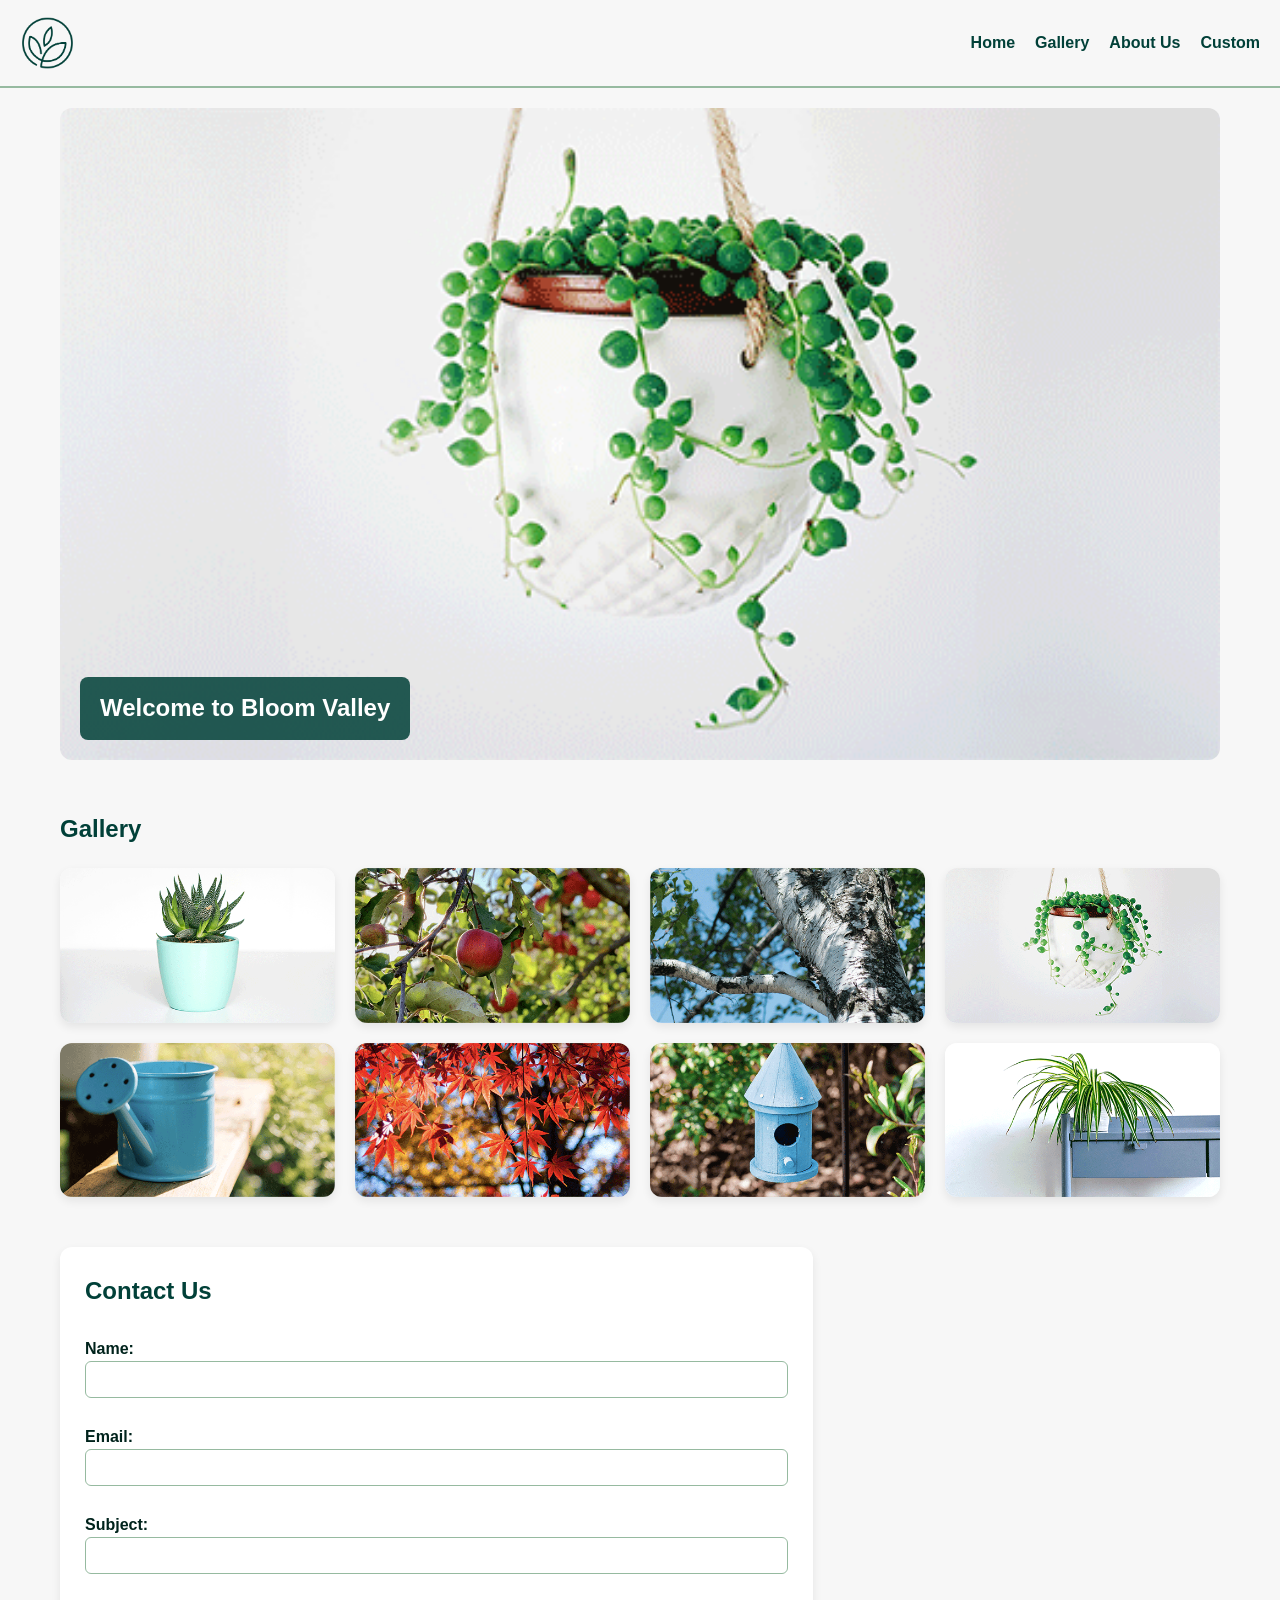
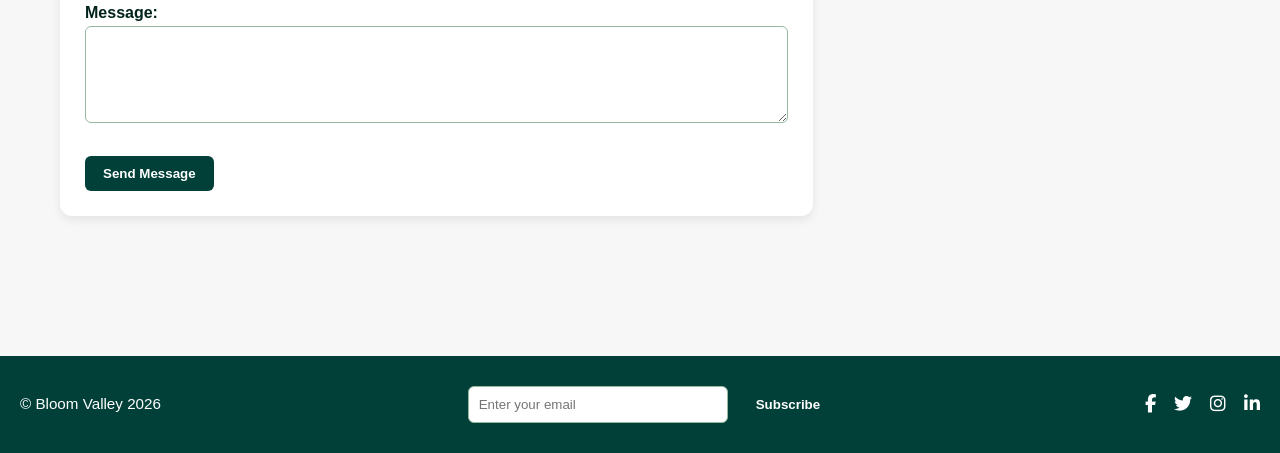
<file: index.html>
<!doctype html>
<html lang="en">
  <head>
    <meta charset="UTF-8" />
    <meta name="viewport" content="width=device-width, initial-scale=1.0" />
    <link rel="icon" href="Images/Client1_LogoPalette2_014038.png" />
    <link
      rel="stylesheet"
      href="https://cdnjs.cloudflare.com/ajax/libs/font-awesome/6.4.0/css/all.min.css"
    />
    <title>Bloom Valley</title>
    <link rel="stylesheet" href="style.css" />
  </head>
  <body>
    <!-- Navbar -->
    <header class="navbar">
      <nav class="nav">
        <img
          class="logo"
          src="Images/Client1_LogoPalette2_014038.png"
          alt="logo"
        />

        <!-- Hamburger -->
        <div class="hamburger" id="hamburger" aria-label="Menu">☰</div>

        <!-- Links -->
        <div class="nav-links" id="nav-links">
          <a href="index.html">Home</a>
          <a href="gallery.html">Gallery</a>
          <a href="about-us.html">About Us</a>
          <a href="custom-order.html">Custom</a>
        </div>
      </nav>
    </header>

    <!-- Main Section -->
    <main class="container">
      <!-- Hero / Top Section -->
      <section class="hero">
        <img src="Images/Client1_StringofPearls.png" alt="Hero Image" />
        <h1>Welcome to Bloom Valley</h1>
      </section>

      <!-- Gallery Section -->
      <section class="grid">
        <h2 class="section-title">Gallery</h2>
        <div class="cards">
          <div class="card">
            <img src="Images/Client1_AloePlant.png" alt="Image" />
          </div>
          <div class="card">
            <img src="Images/Client1_AppleTree.png" alt="Image" />
          </div>
          <div class="card">
            <img src="Images/Client1_BirchTree.png" alt="Image" />
          </div>
          <div class="card">
            <img src="Images/Client1_StringofPearls.png" alt="Image" />
          </div>
          <div class="card">
            <img src="Images/Client1_WateringCan.png" alt="Image" />
          </div>
          <div class="card">
            <img src="Images/Client1_MapleTree.png" alt="Image" />
          </div>
          <div class="card">
            <img src="Images/Client1_BirdHouse.png" alt="Image" />
          </div>
          <div class="card">
            <img src="Images/Client1_SpiderPlant.png" alt="Image" />
          </div>
        </div>
      </section>

      <!-- Contact & Subscribe -->
      <section class="actions">
        <!-- Contact Form -->
        <div id="contact" class="contact-form">
          <h2>Contact Us</h2>
          <form id="contact-form" action="submit_form.php" method="post">
            <label for="name">Name:</label><br />
            <input type="text" id="name" name="name" required /><br /><br />

            <label for="email">Email:</label><br />
            <input type="email" id="email" name="email" required /><br /><br />

            <label for="subject">Subject:</label><br />
            <input type="text" id="subject" name="subject" /><br /><br />

            <label for="message">Message:</label><br />
            <textarea id="message" name="message" rows="5" required></textarea
            ><br /><br />

            <button type="submit">Send Message</button>
          </form>
        </div>
      </section>
    </main>

    <!-- footer -->

    <footer class="footer">
      <p>© Bloom Valley 2026</p>

      <!-- Subscribe Box -->
      <form class="subscribe-box" novalidate>
        <div class="subscribe-field">
          <input
            type="email"
            name="subs"
            id="subscribe"
            placeholder="Enter your email"
            required
          />
          <span class="tooltip"
            >Please enter a valid email (example@domain.com)</span
          >
        </div>

        <button type="button" class="subscribe-btn">Subscribe</button>
      </form>

      <div class="social-icons">
        <a href="https://facebook.com" target="_blank"
          ><i class="fab fa-facebook-f"></i
        ></a>
        <a href="https://twitter.com" target="_blank"
          ><i class="fab fa-twitter"></i
        ></a>
        <a href="https://instagram.com" target="_blank"
          ><i class="fab fa-instagram"></i
        ></a>
        <a href="https://linkedin.com" target="_blank"
          ><i class="fab fa-linkedin-in"></i
        ></a>
      </div>
    </footer>

    <script src="app.js"></script>
  </body>
</html>
</file>
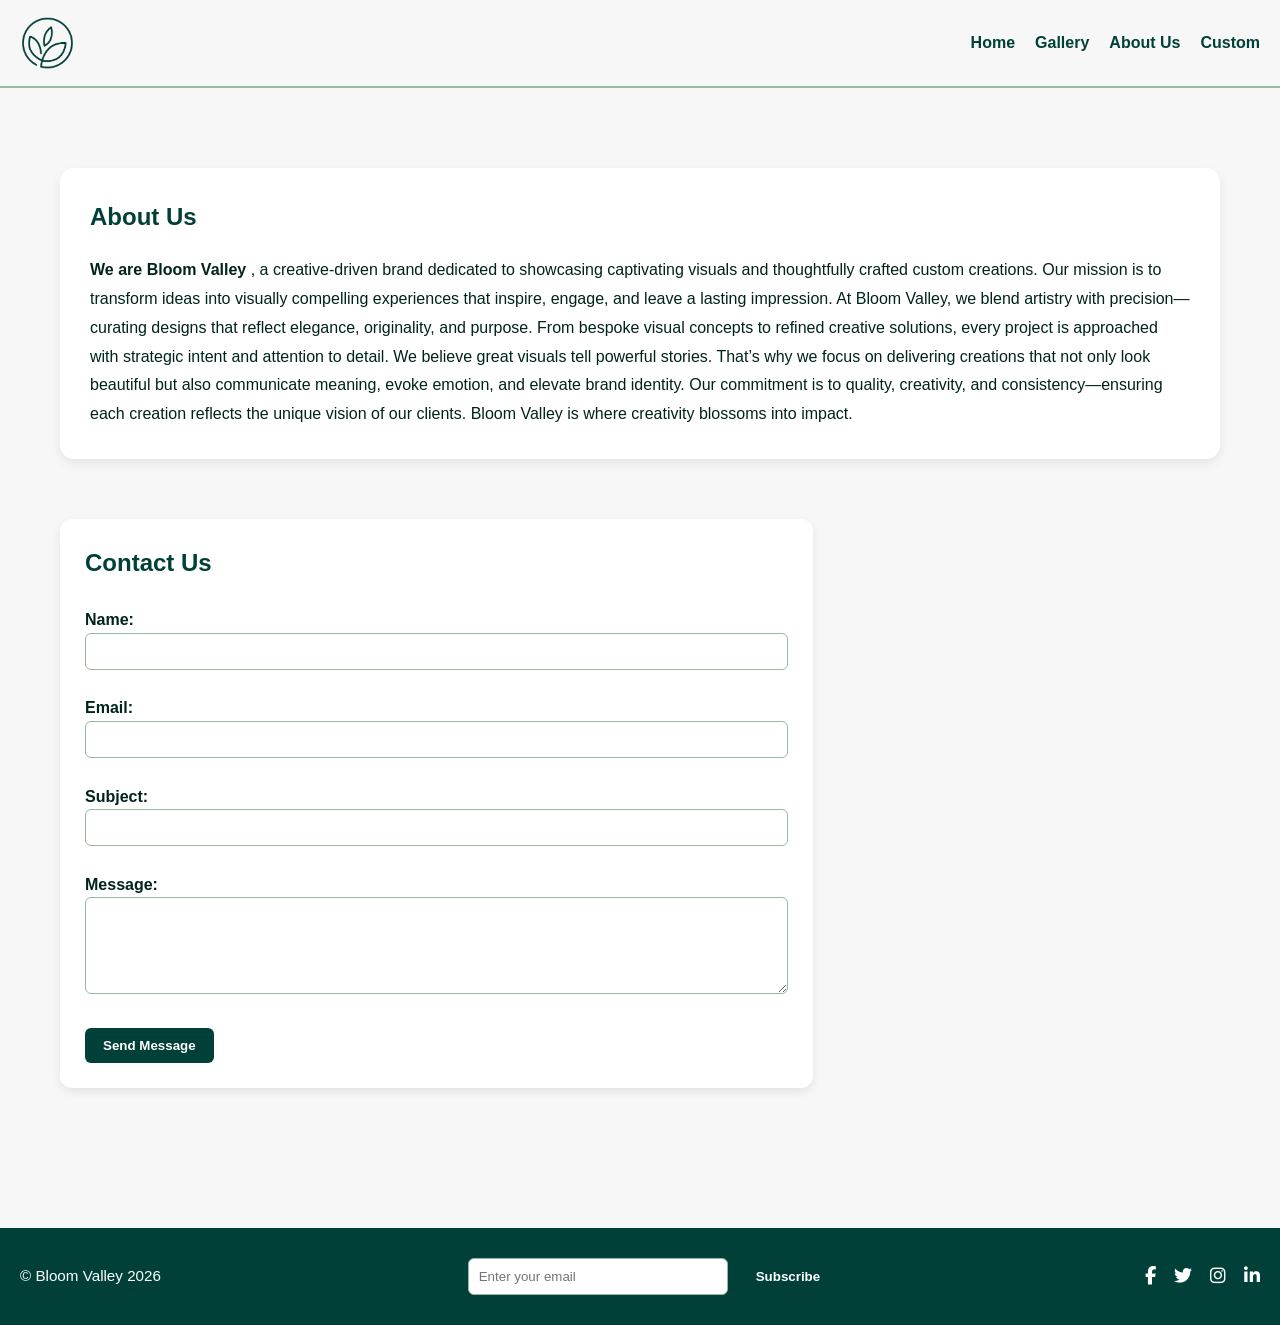
<file: about-us.html>
<!doctype html>
<html lang="en">
  <head>
    <meta charset="UTF-8" />
    <meta name="viewport" content="width=device-width, initial-scale=1.0" />
    <link rel="icon" href="Images/Client1_LogoPalette2_014038.png" />
    <link
      rel="stylesheet"
      href="https://cdnjs.cloudflare.com/ajax/libs/font-awesome/6.4.0/css/all.min.css"
    />
    <link rel="stylesheet" href="style.css" />
    <title>Bloom Valley</title>
  </head>
  <body>
    <nav class="nav">
      <img
        class="logo"
        src="Images/Client1_LogoPalette2_014038.png"
        alt="logo"
      />

      <!-- Hamburger -->
      <div class="hamburger" id="hamburger" aria-label="Menu">☰</div>

      <!-- Links -->
      <div class="nav-links" id="nav-links">
        <a href="index.html">Home</a>
        <a href="gallery.html">Gallery</a>
        <a href="about-us.html">About Us</a>
        <a href="custom-order.html">Custom</a>
      </div>
    </nav>

    <main class="container">
      <section id="about" class="section">
        <h2>About Us</h2>

        <p>
          <b>We are Bloom Valley </b>, a creative-driven brand dedicated to
          showcasing captivating visuals and thoughtfully crafted custom
          creations. Our mission is to transform ideas into visually compelling
          experiences that inspire, engage, and leave a lasting impression. At
          Bloom Valley, we blend artistry with precision—curating designs that
          reflect elegance, originality, and purpose. From bespoke visual
          concepts to refined creative solutions, every project is approached
          with strategic intent and attention to detail. We believe great
          visuals tell powerful stories. That’s why we focus on delivering
          creations that not only look beautiful but also communicate meaning,
          evoke emotion, and elevate brand identity. Our commitment is to
          quality, creativity, and consistency—ensuring each creation reflects
          the unique vision of our clients. Bloom Valley is where creativity
          blossoms into impact.
        </p>
      </section>

      <!-- Action Buttons -->
      <section class="actions">
        <div id="contact" class="contact-form">
          <h2>Contact Us</h2>
          <form id="contact-form" action="submit_form.php" method="post">
            <label for="name">Name:</label><br />
            <input type="text" id="name" name="name" required /><br /><br />

            <label for="email">Email:</label><br />
            <input type="email" id="email" name="email" required /><br /><br />

            <label for="subject">Subject:</label><br />
            <input type="text" id="subject" name="subject" /><br /><br />

            <label for="message">Message:</label><br />
            <textarea id="message" name="message" rows="5" required></textarea
            ><br /><br />

            <button type="submit">Send Message</button>
          </form>
        </div>
      </section>
    </main>

    <!-- footer -->

    <footer class="footer">
      <p>© Bloom Valley 2026</p>

      <!-- Subscribe Box -->
      <form class="subscribe-box" novalidate>
        <div class="subscribe-field">
          <input
            type="email"
            name="subs"
            id="subscribe"
            placeholder="Enter your email"
            required
          />
          <span class="tooltip"
            >Please enter a valid email (example@domain.com)</span
          >
        </div>

        <button type="button" class="subscribe-btn">Subscribe</button>
      </form>

      <div class="social-icons">
        <a href="https://facebook.com" target="_blank"
          ><i class="fab fa-facebook-f"></i
        ></a>
        <a href="https://twitter.com" target="_blank"
          ><i class="fab fa-twitter"></i
        ></a>
        <a href="https://instagram.com" target="_blank"
          ><i class="fab fa-instagram"></i
        ></a>
        <a href="https://linkedin.com" target="_blank"
          ><i class="fab fa-linkedin-in"></i
        ></a>
      </div>
    </footer>

    <script src="app.js"></script>
  </body>
</html>
</file>
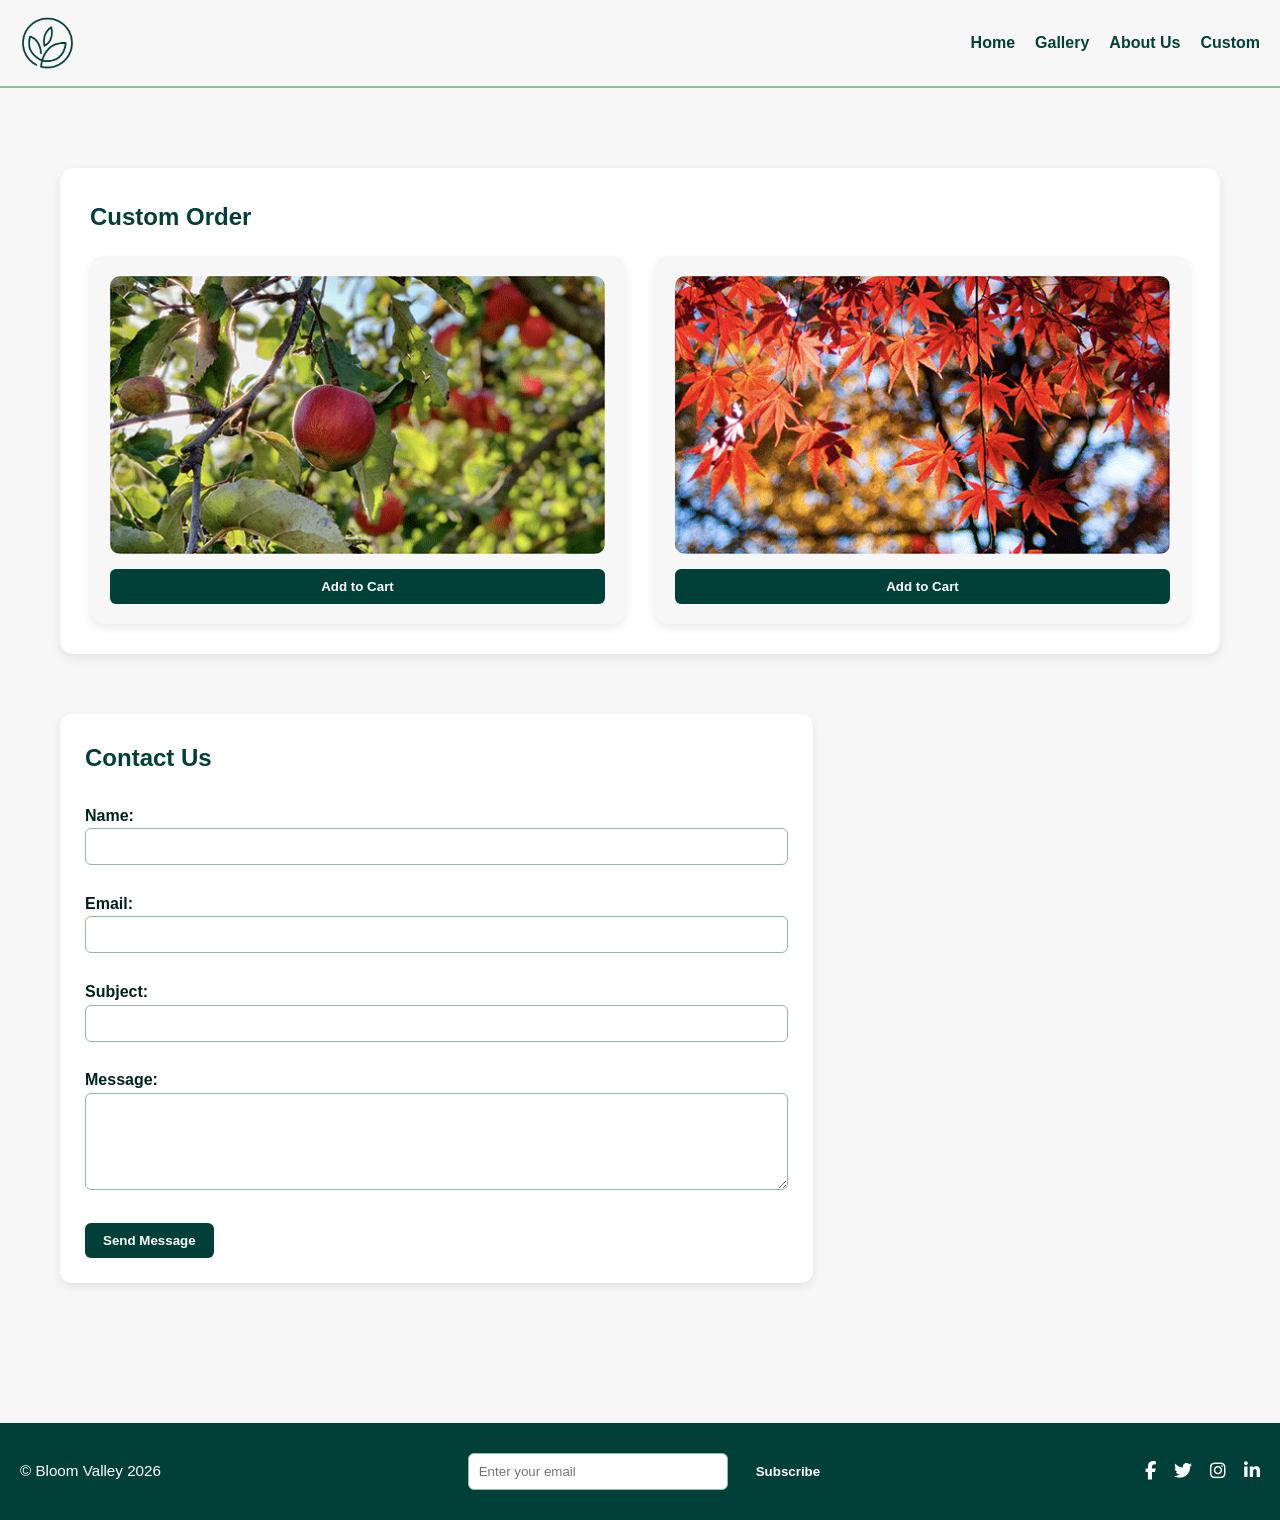
<file: custom-order.html>
<!doctype html>
<html lang="en">
  <head>
    <meta charset="UTF-8" />
    <meta name="viewport" content="width=device-width, initial-scale=1.0" />
    <link rel="icon" href="Images/Client1_LogoPalette2_014038.png" />

    <link
      rel="stylesheet"
      href="https://cdnjs.cloudflare.com/ajax/libs/font-awesome/6.4.0/css/all.min.css"
    />
    <link rel="stylesheet" href="style.css" />
    <title>Bloom Valley</title>
  </head>
  <body>
    <nav class="nav">
      <img
        class="logo"
        src="Images/Client1_LogoPalette2_014038.png"
        alt="logo"
      />

      <!-- Hamburger -->
      <div class="hamburger" id="hamburger" aria-label="Menu">☰</div>

      <!-- Links -->
      <div class="nav-links" id="nav-links">
        <a href="index.html">Home</a>
        <a href="gallery.html">Gallery</a>
        <a href="about-us.html">About Us</a>
        <a href="custom-order.html">Custom</a>
      </div>
    </nav>

    <main class="container">
      <section id="custom" class="section">
        <h2>Custom Order</h2>
        <div class="custom-grid">
          <div>
            <img src="Images/Client1_AppleTree.png" alt="Custom Image 1" />
            <button class="add-to-cart">Add to Cart</button>
          </div>
          <div>
            <img src="Images/Client1_MapleTree.png" alt="Custom Image 2" />
            <button class="add-to-cart">Add to Cart</button>
          </div>
        </div>
      </section>

      <!-- Action Buttons -->
      <section class="actions">
        <div id="contact" class="contact-form">
          <h2>Contact Us</h2>
          <form id="contact-form" action="submit_form.php" method="post">
            <label for="name">Name:</label><br />
            <input type="text" id="name" name="name" required /><br /><br />

            <label for="email">Email:</label><br />
            <input type="email" id="email" name="email" required /><br /><br />

            <label for="subject">Subject:</label><br />
            <input type="text" id="subject" name="subject" /><br /><br />

            <label for="message">Message:</label><br />
            <textarea id="message" name="message" rows="5" required></textarea
            ><br /><br />

            <button type="submit">Send Message</button>
          </form>
        </div>
      </section>
    </main>

    <!-- footer -->

    <footer class="footer">
      <p>© Bloom Valley 2026</p>

      <!-- Subscribe Box -->
      <form class="subscribe-box" novalidate>
        <div class="subscribe-field">
          <input
            type="email"
            name="subs"
            id="subscribe"
            placeholder="Enter your email"
            required
          />
          <span class="tooltip"
            >Please enter a valid email (example@domain.com)</span
          >
        </div>

        <button type="button" class="subscribe-btn">Subscribe</button>
      </form>

      <div class="social-icons">
        <a href="https://facebook.com" target="_blank"
          ><i class="fab fa-facebook-f"></i
        ></a>
        <a href="https://twitter.com" target="_blank"
          ><i class="fab fa-twitter"></i
        ></a>
        <a href="https://instagram.com" target="_blank"
          ><i class="fab fa-instagram"></i
        ></a>
        <a href="https://linkedin.com" target="_blank"
          ><i class="fab fa-linkedin-in"></i
        ></a>
      </div>
    </footer>

    <script src="app.js"></script>
  </body>
</html>
</file>
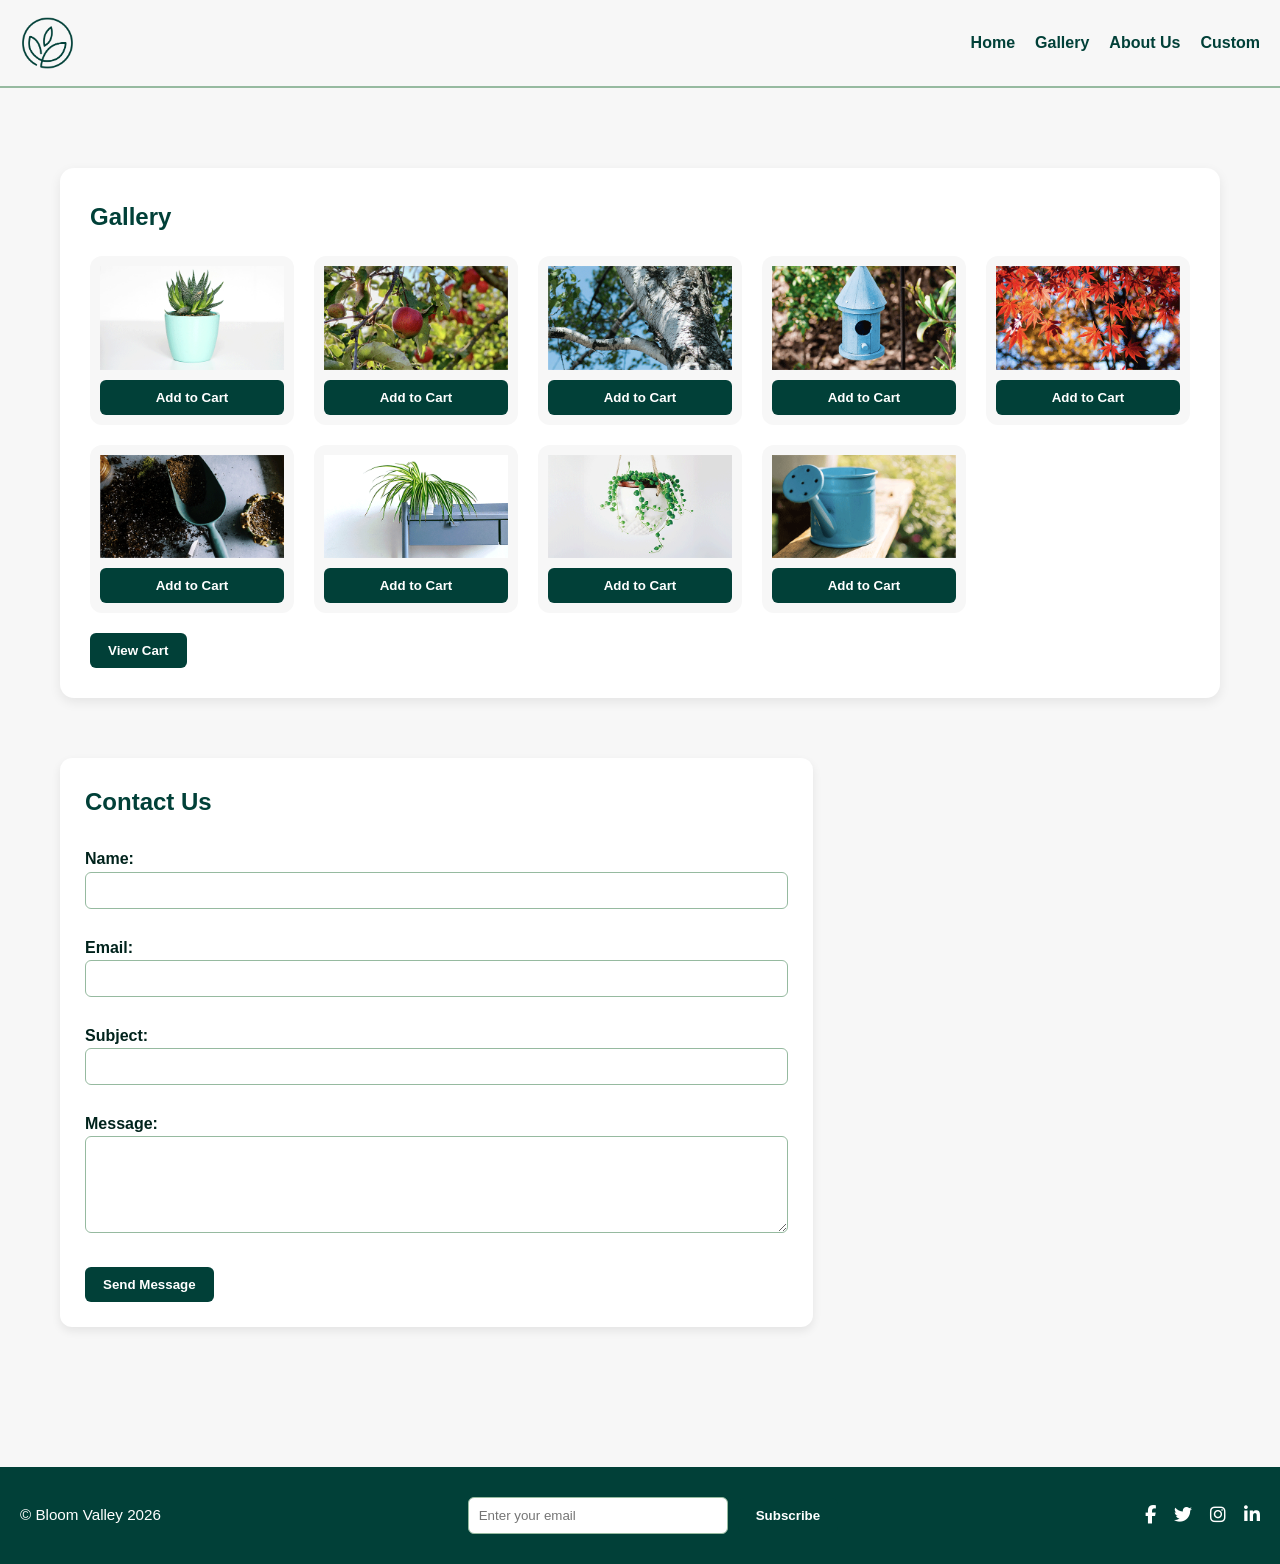
<file: gallery.html>
<!doctype html>
<html lang="en">
  <head>
    <meta charset="UTF-8" />
    <meta name="viewport" content="width=device-width, initial-scale=1.0" />
    <link rel="icon" href="Images/Client1_LogoPalette2_014038.png" />
    <link
      rel="stylesheet"
      href="https://cdnjs.cloudflare.com/ajax/libs/font-awesome/6.4.0/css/all.min.css"
    />
    <link rel="stylesheet" href="style.css" />
    <title>Bloom Valley</title>
  </head>
  <body>
    <nav class="nav">
      <img
        class="logo"
        src="Images/Client1_LogoPalette2_014038.png"
        alt="logo"
      />

      <!-- Hamburger -->
      <div class="hamburger" id="hamburger" aria-label="Menu">☰</div>

      <!-- Links -->
      <div class="nav-links" id="nav-links">
        <a href="index.html">Home</a>
        <a href="gallery.html">Gallery</a>
        <a href="about-us.html">About Us</a>
        <a href="custom-order.html">Custom</a>
      </div>
    </nav>

    <main class="container">
      <section id="gallery" class="section">
        <h2>Gallery</h2>
        <div class="gallery-grid">
          <div class="gallery-item">
            <img src="Images/Client1_AloePlant.png" alt="Aloe Plant" />
            <button class="add-to-cart" data-item="Aloe Plant">
              Add to Cart
            </button>
          </div>

          <div class="gallery-item">
            <img src="Images/Client1_AppleTree.png" alt="Apple Tree" />
            <button class="add-to-cart" data-item="Apple Tree">
              Add to Cart
            </button>
          </div>

          <div class="gallery-item">
            <img src="Images/Client1_BirchTree.png" alt="Birch Tree" />
            <button class="add-to-cart" data-item="Birch Tree">
              Add to Cart
            </button>
          </div>

          <div class="gallery-item">
            <img src="Images/Client1_BirdHouse.png" alt="Bird House" />
            <button class="add-to-cart" data-item="Bird House">
              Add to Cart
            </button>
          </div>

          <div class="gallery-item">
            <img src="Images/Client1_MapleTree.png" alt="Maple Tree" />
            <button class="add-to-cart" data-item="Maple Tree">
              Add to Cart
            </button>
          </div>

          <div class="gallery-item">
            <img src="Images/Client1_PottingSoil.png" alt="Potting Soil" />
            <button class="add-to-cart" data-item="Potting Soil">
              Add to Cart
            </button>
          </div>

          <div class="gallery-item">
            <img src="Images/Client1_SpiderPlant.png" alt="Spider Plant" />
            <button class="add-to-cart" data-item="Spider Plant">
              Add to Cart
            </button>
          </div>

          <div class="gallery-item">
            <img
              src="Images/Client1_StringofPearls.png"
              alt="String of Pearls"
            />
            <button class="add-to-cart" data-item="String of Pearls">
              Add to Cart
            </button>
          </div>

          <div class="gallery-item">
            <img src="Images/Client1_WateringCan.png" alt="Watering Can" />
            <button class="add-to-cart" data-item="Watering Can">
              Add to Cart
            </button>
          </div>
        </div>

        <!-- View Cart Button -->
        <button id="view-cart-btn" style="margin-top: 20px">View Cart</button>

        <!-- Cart Modal -->
        <div id="cart-modal" class="cart-modal">
          <div class="cart-content">
            <h2>Your Cart</h2>
            <ul id="cart-items"></ul>

            <div class="cart-actions">
              <button onclick="processOrder()">Process Order</button>
              <button onclick="clearCart()">Clear Cart</button>
              <button onclick="closeCart()">Close</button>
            </div>
          </div>
        </div>
      </section>

      <!-- Action Buttons -->
      <section class="actions">
        <div id="contact" class="contact-form">
          <h2>Contact Us</h2>
          <form id="contact-form" action="submit_form.php" method="post">
            <label for="name">Name:</label><br />
            <input type="text" id="name" name="name" required /><br /><br />

            <label for="email">Email:</label><br />
            <input type="email" id="email" name="email" required /><br /><br />

            <label for="subject">Subject:</label><br />
            <input type="text" id="subject" name="subject" /><br /><br />

            <label for="message">Message:</label><br />
            <textarea id="message" name="message" rows="5" required></textarea
            ><br /><br />

            <button type="submit">Send Message</button>
          </form>
        </div>
      </section>
    </main>

    <!-- footer -->

    <footer class="footer">
      <p>© Bloom Valley 2026</p>

      <!-- Subscribe Box -->
      <form class="subscribe-box" novalidate>
        <div class="subscribe-field">
          <input
            type="email"
            name="subs"
            id="subscribe"
            placeholder="Enter your email"
            required
          />
          <span class="tooltip"
            >Please enter a valid email (example@domain.com)</span
          >
        </div>

        <button type="button" class="subscribe-btn">Subscribe</button>
      </form>

      <div class="social-icons">
        <a href="https://facebook.com" target="_blank"
          ><i class="fab fa-facebook-f"></i
        ></a>
        <a href="https://twitter.com" target="_blank"
          ><i class="fab fa-twitter"></i
        ></a>
        <a href="https://instagram.com" target="_blank"
          ><i class="fab fa-instagram"></i
        ></a>
        <a href="https://linkedin.com" target="_blank"
          ><i class="fab fa-linkedin-in"></i
        ></a>
      </div>
    </footer>

    <script src="app.js"></script>
  </body>
</html>
</file>
<file: style.css>
/* =========================
   Global Reset & Variables
========================= */
* {
  margin: 0;
  padding: 0;
  box-sizing: border-box;
}

/* Color Palette (Palette 2) */
:root {
  --canopy-green: #014038;
  --meadow-mist: #96baa0;
  --sky-bloom: #bdd4da;
  --sunlit-petal: #f0c06d;
  --cloudy-gray: #f7f7f7;
  --text-green: #00231c;
}

/* =========================
   Base Styles
========================= */
body {
  font-family: Calibri, Arial, sans-serif;
  color: var(--text-green);
  background-color: var(--cloudy-gray);
  line-height: 1.6;
}

img {
  max-width: 100%;
  display: block;
}

a {
  text-decoration: none;
  color: var(--canopy-green);
  font-weight: 600;
}

/* =========================
   Navbar
========================= */

nav {
  background-color: var(--cloudy-gray);
  border-bottom: 2px solid var(--meadow-mist);
  display: flex;
  align-items: center;
  gap: 20px;
  padding: 15px 20px;
  position: relative;
  z-index: 1001;
}

nav .logo {
  width: 55px;
  margin-right: auto;
}

/* =========================
   NAVIGATION
========================= */

.nav-links {
  display: flex;
  gap: 20px;
}

.hamburger {
  display: none;
  background: none;
  border: none;
  font-size: 26px;
  cursor: pointer;
  color: var(--canopy-green);
}

/* =========================
   Shared Page Sections
========================= */
.section {
  max-width: 1200px;
  margin: 60px auto;
  padding: 30px;
  background-color: #ffffff;
  border-radius: 14px;
  box-shadow: 0 4px 12px rgba(0, 0, 0, 0.08);
}

.section h2 {
  font-family: Arial, sans-serif;
  color: var(--canopy-green);
  margin-bottom: 20px;
}

/* =========================
   Main Container
========================= */
.container {
  max-width: 1200px;
  margin: auto;
  padding: 20px;
}

/* =========================
   Hero Section
========================= */
.hero {
  position: relative;
  margin-bottom: 50px;
}

.hero img {
  width: 100%;
  border-radius: 12px;
}

.hero h1 {
  position: absolute;
  bottom: 20px;
  left: 20px;
  background: rgba(1, 64, 56, 0.85);
  color: #ffffff;
  padding: 12px 20px;
  border-radius: 8px;
  font-family: Arial, sans-serif;
}

/* =========================
   Gallery Section
========================= */
.grid {
  margin-bottom: 50px;
}

.section-title {
  font-family: Arial, sans-serif;
  margin-bottom: 20px;
  color: var(--canopy-green);
}

.gallery-item {
  display: flex;
  flex-direction: column;
  gap: 10px;
  padding: 10px;
}

.gallery-item button {
  margin-top: auto;
}

.cards {
  display: grid;
  grid-template-columns: repeat(auto-fit, minmax(220px, 1fr));
  gap: 20px;
}

.card {
  background-color: #ffffff;
  border-radius: 12px;
  overflow: hidden;
  box-shadow: 0 4px 10px rgba(0, 0, 0, 0.08);
  transition: transform 0.3s ease;
}

.card:hover {
  transform: translateY(-5px);
}

/* =========================
   Actions Section
========================= */
.actions {
  display: grid;
  grid-template-columns: 2fr 1fr;
  gap: 30px;
  margin-bottom: 60px;
}

.contact-form {
  background-color: #ffffff;
  padding: 25px;
  border-radius: 12px;
  box-shadow: 0 4px 10px rgba(0, 0, 0, 0.08);
}

.contact-form h2 {
  margin-bottom: 15px;
  color: var(--canopy-green);
}

label {
  font-weight: 600;
}

input,
textarea {
  width: 100%;
  padding: 10px;
  border-radius: 6px;
  border: 1px solid var(--meadow-mist);
  font-family: Calibri, sans-serif;
}

input:focus,
textarea:focus {
  outline: none;
  border-color: var(--canopy-green);
}

/* Buttons */
button {
  background-color: var(--canopy-green);
  color: #ffffff;
  border: none;
  padding: 10px 18px;
  border-radius: 6px;
  cursor: pointer;
  font-weight: 600;
}

button:hover {
  background-color: var(--sunlit-petal);
  color: var(--text-green);
}

/* Subscribe Box */
.actions > div:last-child {
  background-color: #ffffff;
  padding: 25px;
  border-radius: 12px;
  box-shadow: 0 4px 10px rgba(0, 0, 0, 0.08);
  display: flex;
  flex-direction: column;
  gap: 10px;
}

/* =========================
   Gallery Page
========================= */
.gallery-grid {
  display: grid;
  grid-template-columns: repeat(auto-fit, minmax(200px, 1fr));
  gap: 20px;
}

.gallery-grid div {
  border-radius: 12px;
  overflow: hidden;
  background-color: var(--cloudy-gray);
  transition:
    transform 0.3s ease,
    box-shadow 0.3s ease;
}

.gallery-grid img {
  width: 100%;
  height: 100%;
  object-fit: cover;
}

.gallery-grid div:hover {
  transform: translateY(-5px);
  box-shadow: 0 6px 14px rgba(0, 0, 0, 0.15);
}

/* =========================
   About Us Page
========================= */
#about p {
  font-size: 1rem;
  line-height: 1.8;
  color: var(--text-green);
}

/* =========================
   Custom Order Page
========================= */
.custom-grid {
  display: grid;
  grid-template-columns: repeat(auto-fit, minmax(250px, 1fr));
  gap: 30px;
  margin-top: 20px;
}

.custom-grid div {
  background-color: var(--cloudy-gray);
  padding: 20px;
  border-radius: 14px;
  text-align: center;
  box-shadow: 0 4px 10px rgba(0, 0, 0, 0.08);
}

.custom-grid img {
  border-radius: 10px;
  margin-bottom: 15px;
}

.custom-grid button {
  width: 100%;
}

/* =========================
   CART MODAL
========================= */
.cart-modal {
  display: none;
  position: fixed;
  inset: 0;
  background: rgba(0, 0, 0, 0.6);
  z-index: 999;
  justify-content: center;
  align-items: center;
}

.cart-content {
  background: #ffffff;
  padding: 25px;
  border-radius: 14px;
  width: 90%;
  max-width: 420px;
  box-shadow: 0 8px 20px rgba(0, 0, 0, 0.2);
}

.cart-content h2 {
  margin-bottom: 15px;
  color: var(--canopy-green);
}

#cart-items {
  list-style: none;
  margin-bottom: 20px;
}

#cart-items li {
  padding: 8px 0;
  border-bottom: 1px solid var(--meadow-mist);
}

.cart-actions {
  display: flex;
  gap: 10px;
}

.cart-actions button {
  flex: 1;
}

/* =========================
   Footer
========================= */

/* =========================
   Shared Footer Styling
========================= */
footer {
  background-color: var(--canopy-green);
  color: #ffffff;
  padding: 30px 20px;
  margin-top: 60px;

  display: flex;
  justify-content: space-between;
  align-items: center;
  flex-wrap: wrap;
}

footer p {
  margin: 0;
  font-size: 0.95rem;
}

footer .social-icons {
  display: flex;
  gap: 18px;
}

footer .social-icons a {
  color: #ffffff;
  font-size: 18px;
  transition: color 0.3s ease;
}

footer .social-icons a:hover {
  color: var(--sunlit-petal);
}

/* =========================
   SUBSCRIBE (FOOTER)
========================= */
.subscribe-box {
  display: flex;
  align-items: center;
  gap: 10px;
}

.subscribe-field {
  position: relative;
}

.subscribe-box input {
  width: 260px;
  padding: 10px;
  border-radius: 6px;
  border: 1px solid var(--meadow-mist);
}

.subscribe-box input.invalid {
  border-color: #d9534f;
}

.tooltip {
  position: absolute;
  bottom: -32px;
  left: 0;
  background-color: #d9534f;
  color: #ffffff;
  font-size: 0.75rem;
  padding: 5px 8px;
  border-radius: 4px;
  white-space: nowrap;
  display: none;
}

.tooltip::after {
  content: "";
  position: absolute;
  top: -6px;
  left: 12px;
  border-width: 6px;
  border-style: solid;
  border-color: transparent transparent #d9534f transparent;
}

/* Show tooltip */
.subscribe-field.show-tooltip .tooltip {
  display: block;
}

/* =========================
   Responsive Design
========================= */

/* Mobile Override (Vertical Stack) */

@media (max-width: 768px) {
  footer {
    flex-direction: column;
    gap: 15px;
    text-align: center;
  }

  footer .social-icons {
    flex-direction: column;
    gap: 10px;
  }
}

/* Home page */

/* Mobile Navigation (Hamburger Style) */

@media (max-width: 768px) {
  nav {
    flex-wrap: nowrap;
    /* justify-content: space-between; */
    position: relative;
  }

  /* nav a {
    display: none;
  }

  nav::after {
    content: "\2630";
    font-size: 26px;
    cursor: pointer;
    color: var(--canopy-green);
  } */
}

/* =========================
   MOBILE NAV
========================= */
@media (max-width: 768px) {
  .hamburger {
    display: block;
    margin-left: auto;
  }

  .nav-links {
    display: none;
    position: absolute;
    top: 70px;
    left: 0;
    width: 100%;
    background: #ffffff;
    flex-direction: column;
    align-items: center;
    padding: 20px 0;
    gap: 15px;
    box-shadow: 0 4px 12px rgba(0, 0, 0, 0.15);
  }

  .nav-links.active {
    display: flex;
  }
}

/* Hero Section Optimization */

@media (max-width: 768px) {
  .hero h1 {
    font-size: 1.1rem;
    padding: 8px 14px;
  }
}

/* Gallery → 2 Vertical Images (Mobile Grid) */

@media (max-width: 768px) {
  .cards {
    grid-template-columns: repeat(1, 1fr);
    gap: 15px;
  }
}

/* Contact Form & Subscribe → Vertical Stack */

@media (max-width: 768px) {
  .actions {
    grid-template-columns: 1fr;
    gap: 25px;
  }
}

/* Mobile */
@media (max-width: 768px) {
  .subscribe-box {
    flex-direction: column;
    gap: 8px;
  }

  .subscribe-box input {
    width: 100%;
  }
}

/* Footer Social Icons → Vertical Layout */

@media (max-width: 768px) {
  footer .social-icons {
    flex-direction: column;
    gap: 10px;
  }
}

/* Small Enhancements for Touch UX */

@media (max-width: 768px) {
  button {
    width: 100%;
  }

  input,
  textarea {
    font-size: 16px;
  }
}
</file>
